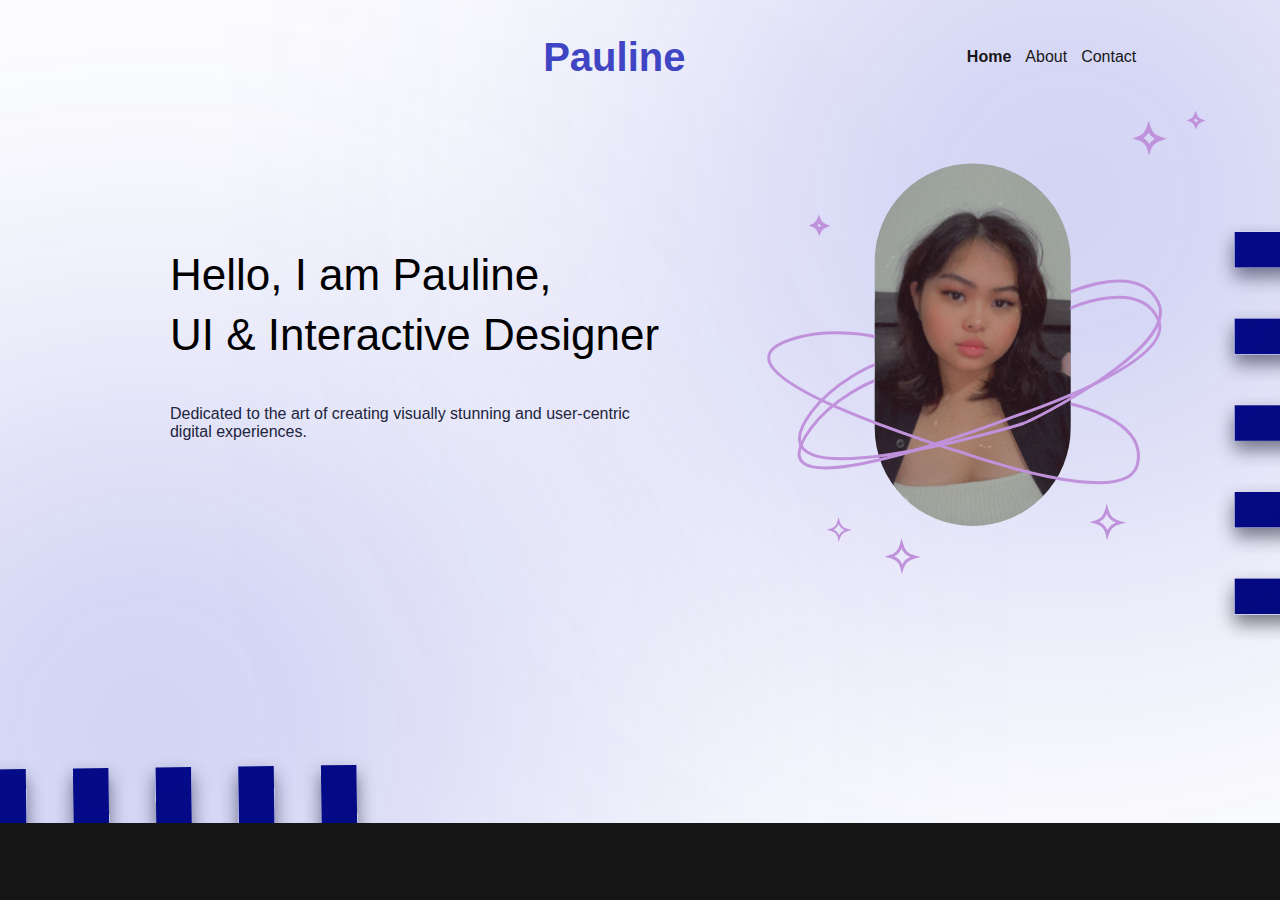
<file: lab3-template/index.html>
<!DOCTYPE html>
<html>

<head>
  <meta charset="UTF-8">
  <meta name="viewport" content="width=device-width, initial-scale=1">
  <title>Pauline Cenizal's Portfolio</title>
  <link rel="stylesheet" href="main.css">
  <script src="main.js"></script>
</head>

<body>
  <main>
    <img class="backgroundImage" src="./images/Portfolio.svg" />
    <header class="headerContainer">
      <div class="socialsContainer"></div>
      <h1 class="h1Text">Pauline</h1>
      <nav class="navigationContainer">
        <a id="home" href="#home" class="link active">Home</a>
        <a id="aboutMe" href="#aboutMe" class="link">About</a>
        <a id="contactUs" href="#contactUs" class="link">Contact</a>
      </nav>
    </header>

    <div id="homeContent" class="sectionContainer">
      <section class="mainContentContainer">
        <div class="introText">Hello, I am Pauline, <br /> UI & Interactive Designer </div>
        <p class="whoIAmText">
          Dedicated to the art of creating visually stunning and user-centric <br /> digital experiences.
        </p>
      </section>
      <section class="profileHeadShotContainer">
        <img src="images/profile.svg" />
      </section>
    </div>
    
    <div id="aboutMeContent" class="contentContainer">
      <div class="abouMeParagraphsContainer">
        <div class="hello-imPauline">
          Hello! I'm Pauline Cenizal, <br /> UI & Interactive Designer.
        </div>
        <div class="aboutMeparagraph">
          My journey in the world of design has been an exciting exploration of creativity, <br />
          aesthetics, and empathy. With a background in customer service, I have honed <br />
          the ability to empathize deeply with user needs & frustrations, allowing me <br />
          to design solutions that truly resonate.
        </div>
        <div class="aboutMe2ndparagraph">
          I'm committed to creating visually appealing, user-centric, and interactive design <br />
          that provides meaningful interactions that enhance the user journey. <br />
          I'd love to collaborate with you on your next project. <br />
          Let's embark on a design journey together & make technology <br />
          more human-centric & visually captivating.
        </div>
        <button type="submit" class="contactMeButton" onclick="">Contact Me</button>
      </div>
      <img src="images/profile.svg" />
      </section>
    </div>

    <div id="contactUsContent">
      <form class="contactMeform" id="contactme_form" name="contactme_form" action="contactUsConfirm.html" method="get">
        <h2 class="contactMetitle">Let's partner up!</h2>

        <label for="fname">First Name</label>
        <span id="fname_error" class="mainerror">*</span><br>
        <input type="text" class="feedback-input" id="fname" name="firstname" placeholder="Your name">
        
        <label for="lname">Last Name</label>
        <span id="lname_error" class="mainerror">*</span><br>
        <input type="text" class="feedback-input" id="lname" name="lastname" placeholder="Your last name">
        
        <label for="emailaddress">Email Address</label>
        <span id="emailaddress_error" class="mainerror">*</span><br>
        <input type="text" class="feedback-input" id="emailaddress" name="emailaddress" placeholder="Your email address">

        <label for="message">Message</label>
        <span id="message_error" class="mainerror">*</span><br>
        <textarea id="message" class="feedback-input" name="message" placeholder="Type your message..."></textarea>
        
        <button id="submit" type="submit">Send</button>
        
      </form>
    </div>

    <div id="contactUsConfirmContent">
      <img class="backgroundImage" src="./images/Portfolio.svg" />
      <header class="headerContainer">
        <div class="socialsContainer"></div>
        <h1 class="h1Text">Pauline</h1>
        <nav class="navigationContainer">
          <a href="./index.html" class="link">Home</a>
          <a href="./aboutMe.html" class="link">About</a>
          <a href="./contactMe" class="link active">Contact</a>
        </nav>
      </header>
      <div class="confirmationContainer">
        <div class="confirmationMessage">
          <h1>Thanks for your message!</h1>
          <div> I will get in touch with you soon. </div>
          <button id="backHome" type="submit">Back home</button>
        </div>
      </div>
    </div>
  </main>
</body>

</html>
</file>
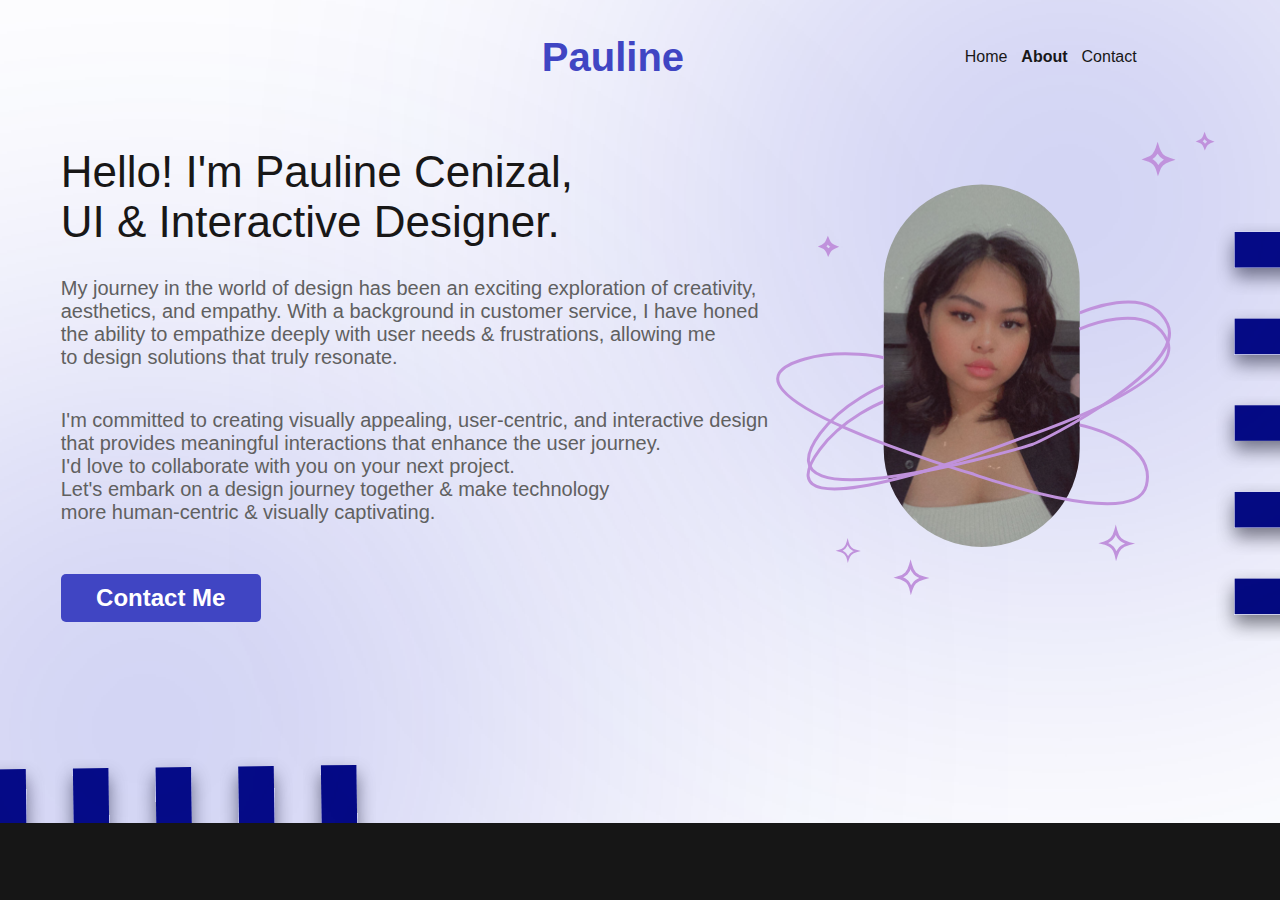
<file: lab3-template/aboutMe.html>
<!DOCTYPE html>
<html>

<head>
  <meta charset="UTF-8">
  <meta name="viewport" content="width=device-width, initial-scale=1">
  <title>About Me</title>
  <link rel="stylesheet" href="main.css">
  <script src="main.js"></script>
</head>

<body>
  <main>
    <img class="backgroundImage" src="./images/Portfolio.svg" />
    <header class="headerContainer">
      <div class="socialsContainer"></div>
      <h1 class="h1Text">Pauline</h1>
      <nav class="navigationContainer">
        <a href="./index.html" class="link">Home</a>
        <a href="./aboutMe.html" class="link active">About</a>
        <a href="./contactMe.html" class="link">Contact</a>
      </nav>
    </header>
    <div class="contentContainer">
      <div class="abouMeParagraphsContainer">
        <div class="hello-imPauline">
          Hello! I'm Pauline Cenizal, <br /> UI & Interactive Designer.
        </div>
        <div class="aboutMeparagraph">
          My journey in the world of design has been an exciting exploration of creativity, <br />
          aesthetics, and empathy. With a background in customer service, I have honed <br />
          the ability to empathize deeply with user needs & frustrations, allowing me <br />
          to design solutions that truly resonate.
        </div>
        <div class="aboutMe2ndparagraph">
          I'm committed to creating visually appealing, user-centric, and interactive design <br />
          that provides meaningful interactions that enhance the user journey. <br />
          I'd love to collaborate with you on your next project. <br />
          Let's embark on a design journey together & make technology <br />
          more human-centric & visually captivating.
        </div>
        <button type="submit" class="contactMeButton" onclick="">Contact Me</button>
      </div>
      <img src="images/profile.svg" />
      </section>
    </div>
  </main>
</body>

</html>
<!-- TODO -->>
</file>
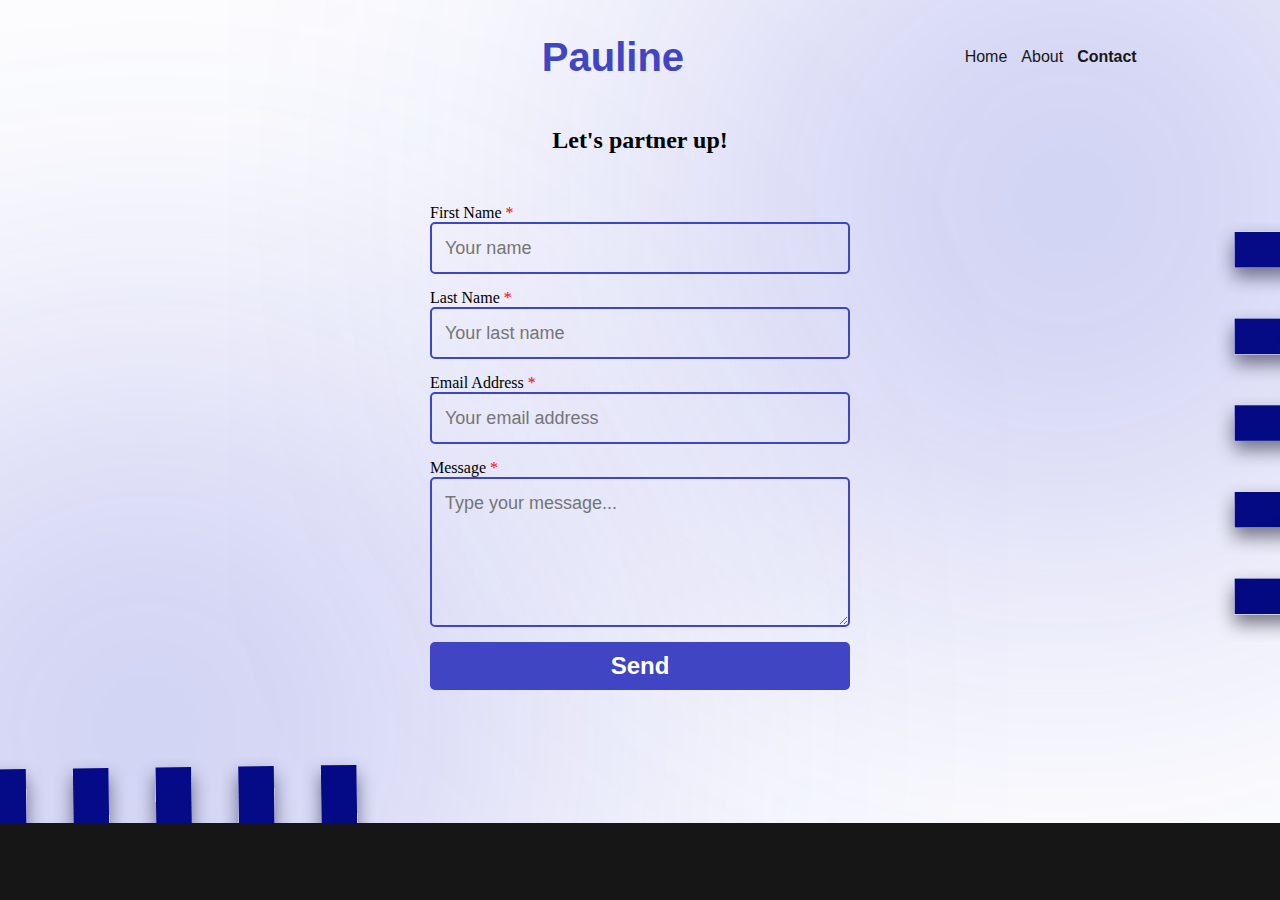
<file: lab3-template/contactMe.html>
<!DOCTYPE html>
<html>

<head>
  <meta charset="UTF-8">
  <meta name="viewport" content="width=device-width, initial-scale=1">
  <title>Contact Me</title>
  <link rel="stylesheet" href="main.css">
  <script src="main.js"></script>
</head>

<body>
  <main>
    <img class="backgroundImage" src="./images/Portfolio.svg" />
    <header class="headerContainer">
      <div class="socialsContainer"></div>
      <h1 class="h1Text">Pauline</h1>
      <nav class="navigationContainer">
        <a href="./index.html" class="link">Home</a>
        <a href="./aboutMe.html" class="link">About</a>
        <a href="./contactMe.html" class="link active">Contact</a>
      </nav>
    </header>
    <section>
      <h2 class="contactMetitle">Let's partner up!</h2>
      <form class="contactMeform" id="contactme_form" name="contactme_form" action="contactUsConfirm.html" method="get">

        <label for="fname">First Name</label>
        <span id="fname_error" class="mainerror">*</span><br>
        <input type="text" class="feedback-input" id="fname" name="firstname" placeholder="Your name">
        
        <label for="lname">Last Name</label>
        <span id="lname_error" class="mainerror">*</span><br>
        <input type="text" class="feedback-input" id="lname" name="lastname" placeholder="Your last name">
        
        <label for="emailaddress">Email Address</label>
        <span id="emailaddress_error" class="mainerror">*</span><br>
        <input type="text" class="feedback-input" id="emailaddress" name="emailaddress" placeholder="Your email address">

        <label for="message">Message</label>
        <span id="message_error" class="mainerror">*</span><br>
        <textarea id="message" class="feedback-input" name="message" placeholder="Type your message..."></textarea>
        
        <button id="send" type="submit">Send</button>
        
      </form>
    </section>
  </main>
</body>

</html>
</file>
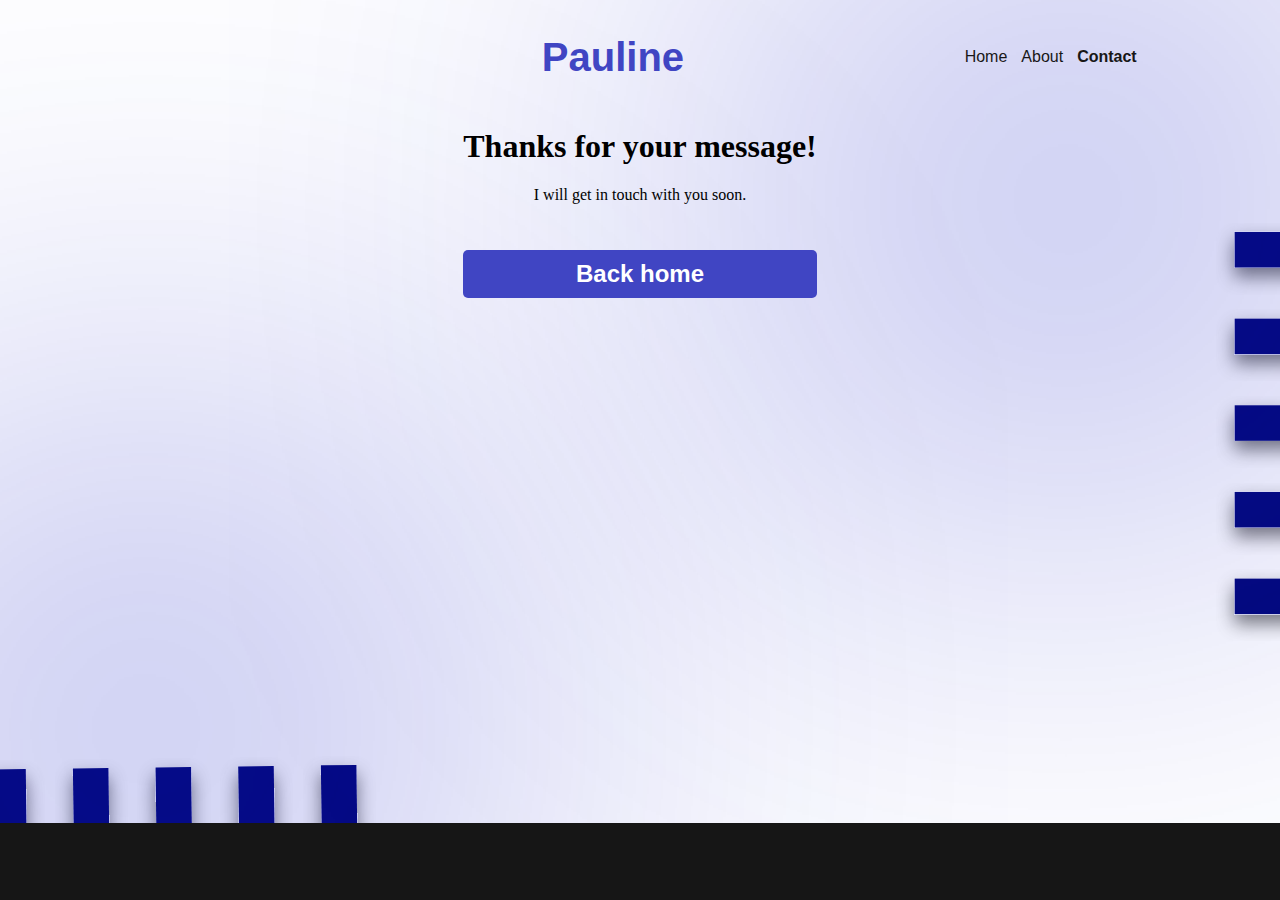
<file: lab3-template/contactUsConfirm.html>
<!DOCTYPE html>
<html>

<head>
    <meta charset="UTF-8">
    <meta name="viewport" content="width=device-width, initial-scale=1">
    <title>Thanks for send us page</title>
    <link rel="stylesheet" href="main.css">
</head>

<body>
    <main>
        <img class="backgroundImage" src="./images/Portfolio.svg" />
        <header class="headerContainer">
            <div class="socialsContainer"></div>
            <h1 class="h1Text">Pauline</h1>
            <nav class="navigationContainer">
                <a href="./index.html" class="link">Home</a>
                <a href="./aboutMe.html" class="link">About</a>
                <a href="./contactMe" class="link active">Contact</a>
            </nav>
        </header>
        
        <div class="confirmationContainer">
            <div class="confirmationMessage">
                <h1>Thanks for your message!</h1>
                <div> I will get in touch with you soon. </div>
                <form class="back2Home" action="index.html">
                    <button id="back home" type="submit">Back home</button>
                </form>
            </div>
        </div>
    </main>
</body>

</html>
</file>
<file: lab3-template/main.css>
html body p {
    margin: 0px;
}

.headerContainer {
    display: flex;
    align-items: center;
    justify-content: space-around;
}

.socialsContainer {
    width: 128px;
}

.navigationContainer a {
    color: #181717;
    font-family: Arial, Helvetica, sans-serif;
    font-size: 16px;
    padding-left: 10px;
    text-decoration: none;
}

.mainContentContainer,
.whoIAmText,
.profileHeadShotContainer {
    position: relative;
    z-index: 70;
}

.h1Text {
    color: #4045c3;
    font-family: Arial, Helvetica, sans-serif;
    font-size: 40px;
    font-style: normal;
    line-height: normal;
}

.mainContentContainer {
    margin: 50px 100px;
}

.introText {
    text-align: left;
    font: 44px/60px 'Helvetica', sans-serif;
    position: relative;
    margin-bottom: 40px;
}

.whoIAmText {
    color: #21243d;
    font-family: Arial, Helvetica, sans-serif;
    text-align: left;
    font: 16px;
    position: relative;
}

.aboutMeText {
    text-align: center;
    margin: 0px 200px
}

.profileHeadShotContainer {
    display: flex;
    justify-content: center;
    align-items: center;
}

.mainContainer {
    width: 100%;
    height: 100%;
}

.contentContainer {
    display: flex;
    justify-content: center;
    align-items: center;
}
.abouMeParagraphsContainer {
    display: flex;
    justify-content: center;
    flex-direction: column;
}

.backgroundImage {
    position: absolute;
    top: 0;
    left: 0;
    object-fit: cover;
    z-index: 50;
    width: 100%;
}

.headerContainer,
.leftSide,
.rightSide {
    position: relative;
    z-index: 70;
}

.sectionContainer {
    display: flex;
    align-items: center;
    justify-content: center;
}

.hello-imPauline {
    color: #181717;
    text-align: left;
    font: 44px 'Helvetica', sans-serif;
    position: relative;
    margin-top: 40px;
}

.aboutMeparagraph {
    color: #606060;
    text-align: left;
    font: 20px Helvetica, sans-serif;
    position: relative;
    margin-top: 30px;
}

.aboutMe2ndparagraph {
    color: #606060;
    text-align: left;
    font: 20px Helvetica, sans-serif;
    position: relative;
    margin-top: 40px;
}
.contactMeButton,
.contactButton,
.confirmationMessage,
.contactMetitle,
.contactMeform,
.contentContainer,
.hello-imPauline,
.aboutMeparagraph,
.aboutMe2ndparagraph {
    position: relative;
    z-index: 70;
}

.link {
    cursor: pointer;

    &:hover {
        color: white;
    }
}

.active {
    font-weight: bold;
}

body {
    background: rgb(22, 22, 22);
}

form {
    max-width: 420px;
    margin: 50px auto;
}

.contactMetitle {
    display: flex;
    justify-content: center;
}

.feedback-input {
    color: rgb(81, 81, 81);
    font-family: Helvetica, Arial, sans-serif;
    font-size: 18px;
    border-radius: 5px;
    line-height: 22px;
    background-color: transparent;
    border: 2px solid #4045c3;
    transition: all 0.3s;
    padding: 13px;
    margin-bottom: 15px;
    width: 100%;
    box-sizing: border-box;
    outline: 0;
}

.feedback-input:focus {
    border: 2px solid;
}

textarea {
    height: 150px;
    line-height: 150%;
    resize: vertical;
}

[type="submit"] {
    font-family: Arial, Helvetica, sans-serif;
    width: 100%;
    background: #4045c3;
    border-radius: 5px;
    border: 0;
    cursor: pointer;
    color: white;
    font-size: 24px;
    padding-top: 10px;
    padding-bottom: 10px;
    transition: all 0.3s;
    margin-top: -4px;
    font-weight: 700;
}

[type="submit"]:hover {
    background: #be84af;
}

.confirmationContainer {
    display: flex;
    align-items: center;
    justify-content: center;
    text-align: center;
}
.contactMeButton {
    max-width: 200px;
    margin: 50px 0px 0px 0px;
}
.mainerror {
    color: red;
}
</file>
